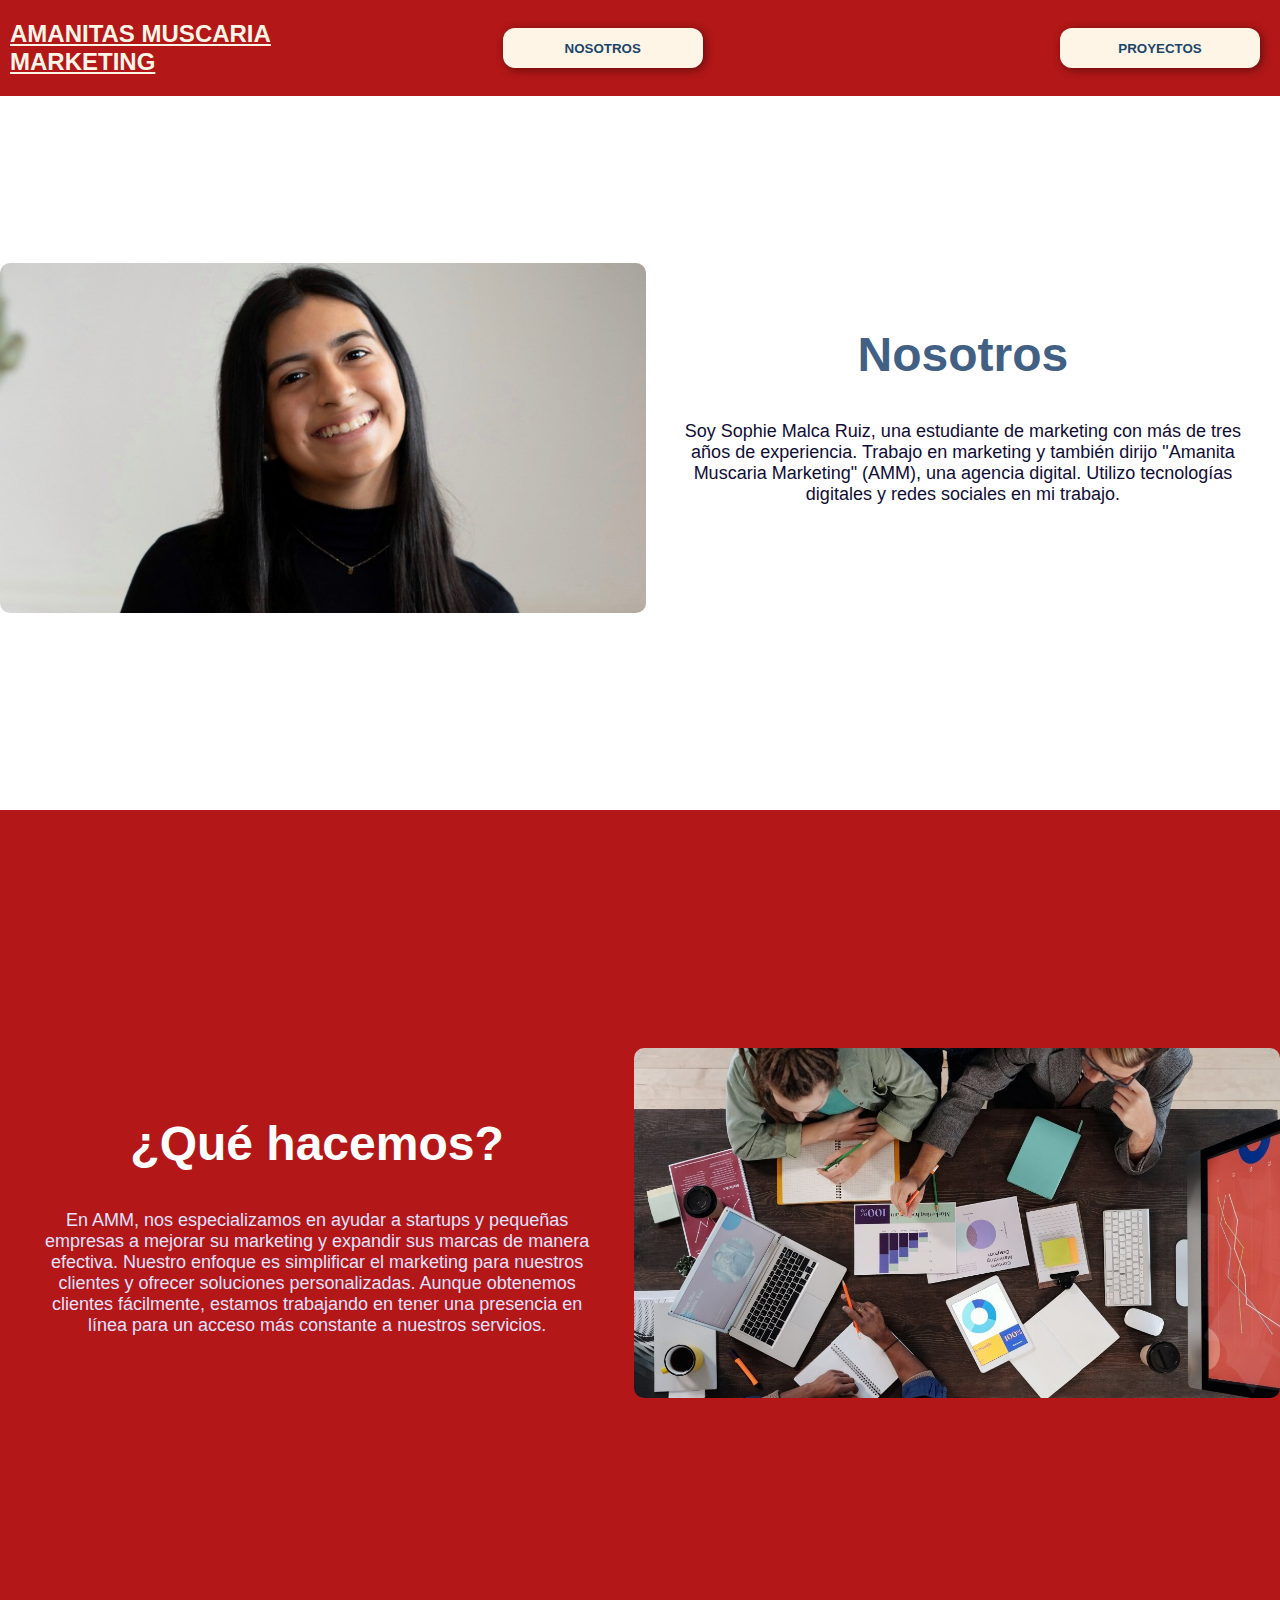
<file: nosotros.html>
<!DOCTYPE html>
<html lang="en">
<head>
    <meta charset="UTF-8">
    <meta http-equiv="X-UA-Compatible" content="IE=edge">
    <meta name="viewport" content="width=device-width, initial-scale=1.0">
    <title>Amanita Muscaria Marketing (AMM)</title>
    <link rel="stylesheet" href="Estilos/nosotros.css">
</head>
<body>
    
    <header>
        <div class="container">
            <div class="título">
                <a target="_self"
                href="index.html"><h2>AMANITAS MUSCARIA MARKETING</h2>
                </div>
                </a>
            <div class="enlaces">
                <a target="_self" class="nosotros-btn"
                href="nosotros.html">
                    <button class="a">NOSOTROS</button>
                </a>  
                <a target="_self" class="proyectos-btn"
                href="proyectos.html">
                    <button class="c">PROYECTOS</button>
                </a> 
            </div>
        </div>
    </header>


    <section id="us">
        <div class="container">
            <div class="imagencontainer"></div>
            <div class="texto1">
                <h2>Nosotros</h2>
                <p>Soy Sophie Malca Ruiz, una estudiante de marketing con más de tres años de experiencia. Trabajo en marketing y también dirijo "Amanita Muscaria Marketing" (AMM), una agencia digital. Utilizo tecnologías digitales y redes sociales en mi trabajo.</p>
            </div>
        </div>
    </section>


    <section id="do">
        <div class="container">
            <div class="imagencontainer"></div>
            <div class="texto1">
                <h2>¿Qué hacemos?</h2>
                <p>En AMM, nos especializamos en ayudar a startups y pequeñas empresas a mejorar su marketing y expandir sus marcas de manera efectiva. Nuestro enfoque es simplificar el marketing para nuestros clientes y ofrecer soluciones personalizadas. Aunque obtenemos clientes fácilmente, estamos trabajando en tener una presencia en línea para un acceso más constante a nuestros servicios.</p>
            </div>
    </section>

</body>
</html>
</file>
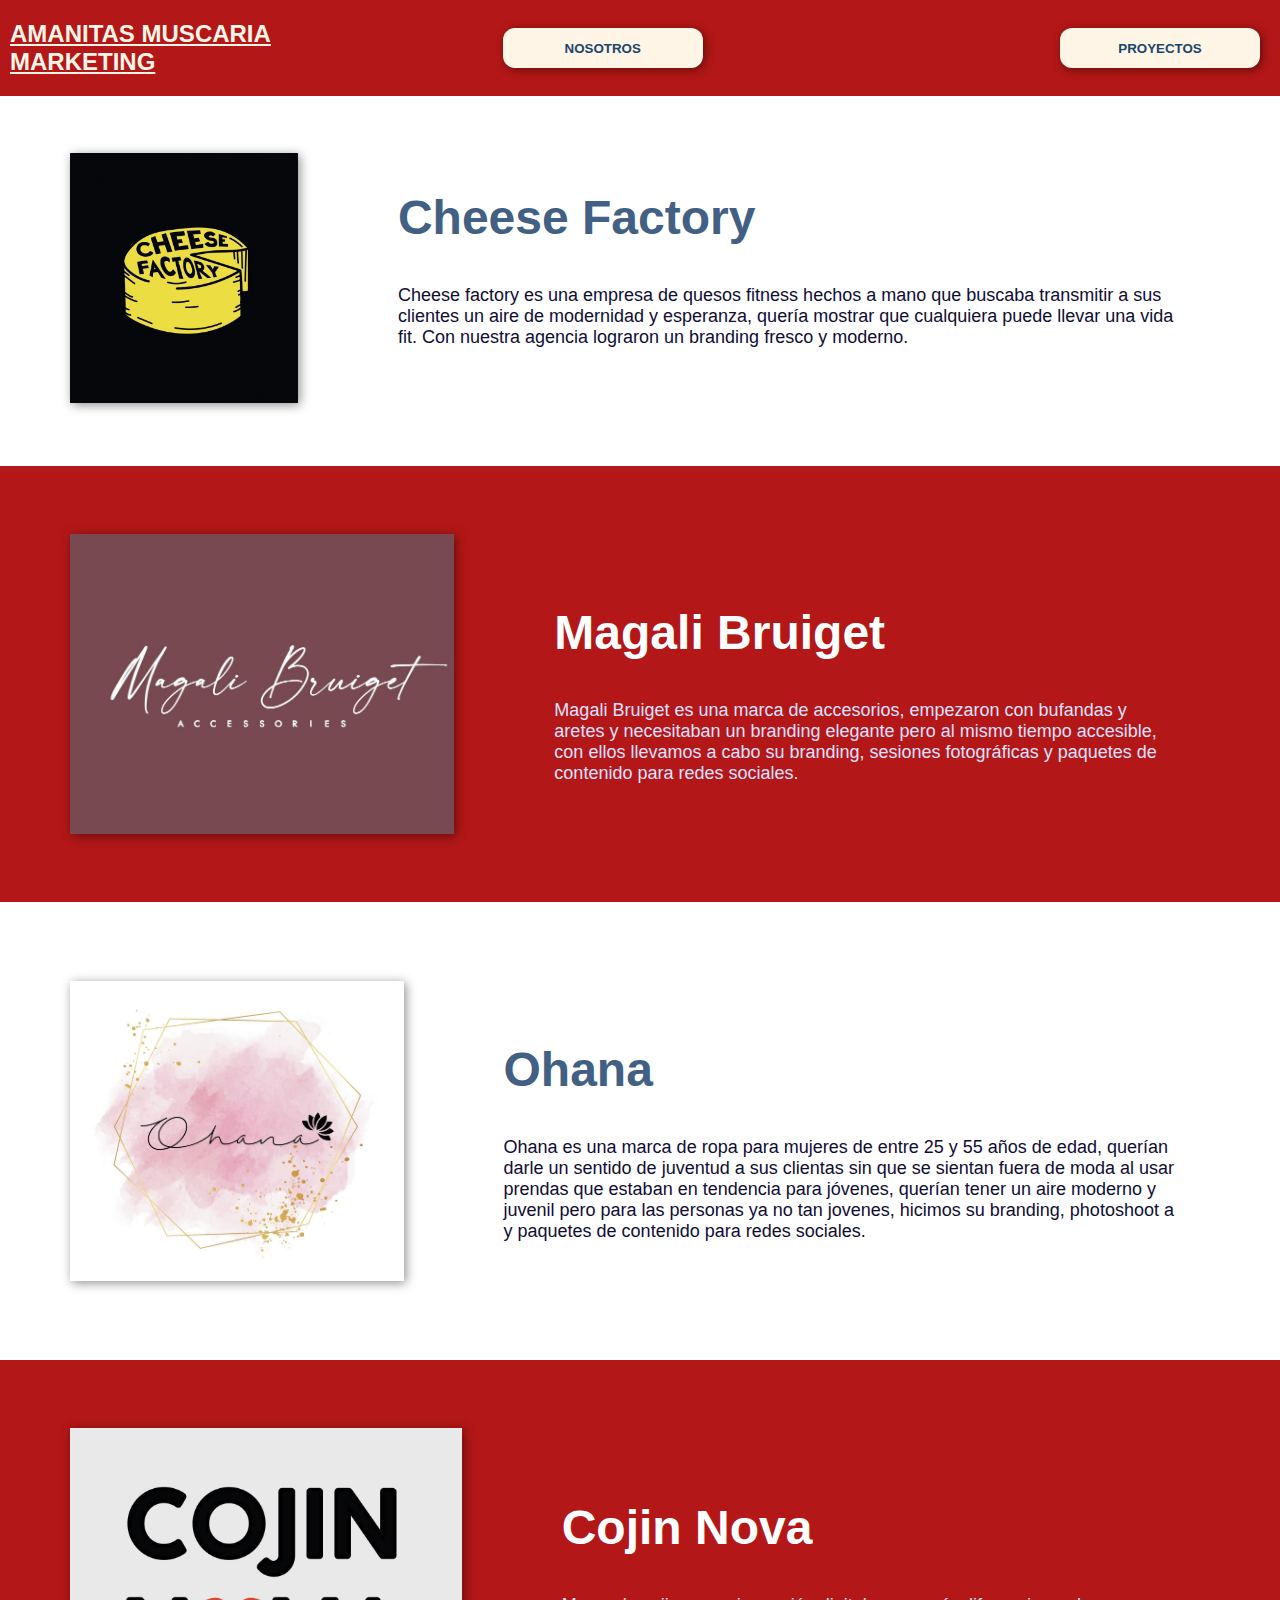
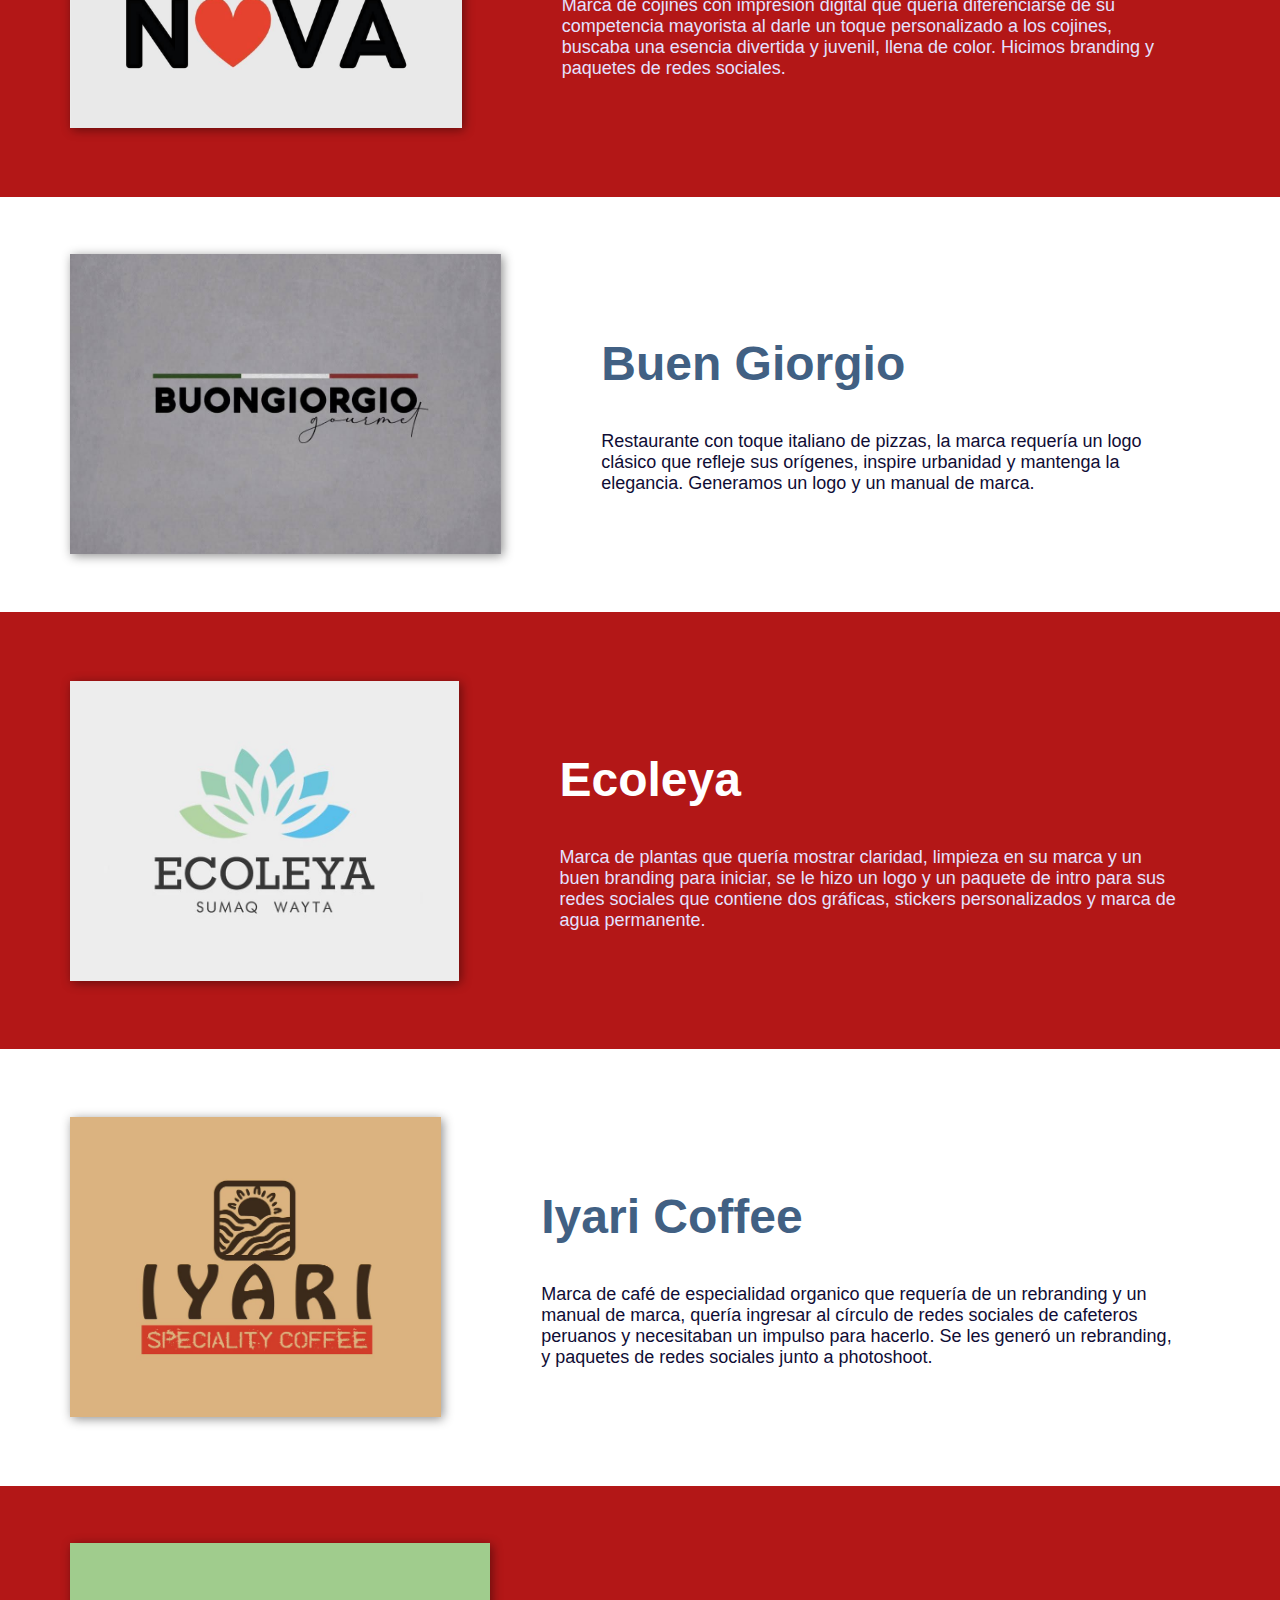
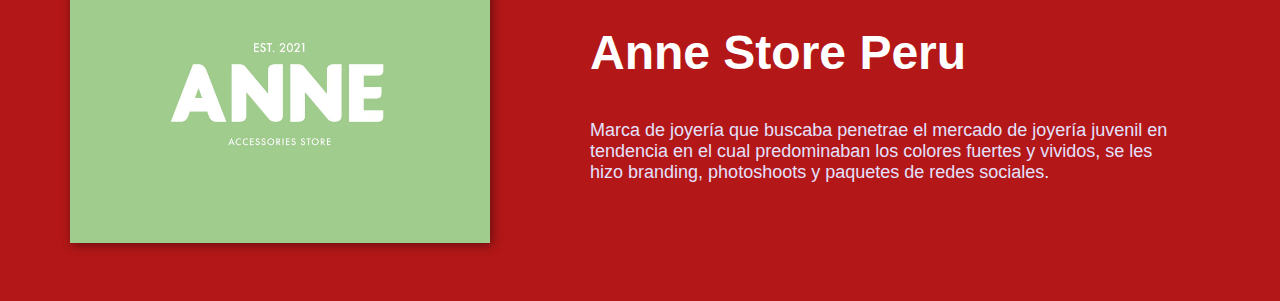
<file: proyectos.html>
<!DOCTYPE html>
<html lang="en">
<head>
    <meta charset="UTF-8">
    <meta http-equiv="X-UA-Compatible" content="IE=edge">
    <meta name="viewport" content="width=device-width, initial-scale=1.0">
    <title>Amanita Muscaria Marketing (AMM)</title>
    <link rel="stylesheet" href="Estilos/proyectos.css">
</head>
<body>
    <header>
        <div class="container">
            <div class="título">
                <a target="_self"
                href="index.html"><h2>AMANITAS MUSCARIA MARKETING</h2>
                </div>
                </a>
            <div class="enlaces">
                <a target="_self" class="nosotros-btn"
                href="nosotros.html">
                    <button class="a">NOSOTROS</button>
                </a>  
                <a target="_self" class="proyectos-btn"
                href="proyectos.html">
                    <button class="c">PROYECTOS</button>
                </a> 
            </div>
        </div>
    </header>


    <section id="puno">
        <div class="img"></div>
        <div class="unocontenedor">
            <div class="imagencontainer"></div>
            <div class="texto1">
                <h2>Cheese Factory</h2>
                <p>Cheese factory es una empresa de quesos fitness hechos a mano que buscaba transmitir a sus clientes un aire de modernidad y esperanza, quería mostrar que cualquiera puede llevar una vida fit. Con nuestra agencia lograron un branding fresco y moderno.</p>
            </div>
    </section>

    <section id="pdos">
        <div class="img"></div>
        <div class="doscontenedor">
            <div class="imagencontainer"></div>
            <div class="texto2">
                <h2>Magali Bruiget</h2>
                <p>Magali Bruiget es una marca de accesorios, empezaron con bufandas y aretes y necesitaban un branding elegante pero al mismo tiempo accesible, con ellos llevamos a cabo su branding, sesiones fotográficas y paquetes de contenido para redes sociales.</p>
            </div>
    </section>

    <section id="ptres">
        <div class="img"></div>
        <div class="trescontenedor">
            <div class="imagencontainer"></div>
            <div class="texto3">
                <h2>Ohana</h2>
                <p>Ohana es una marca de ropa para mujeres de entre 25 y 55 años de edad, querían darle un sentido de juventud a sus clientas sin que se sientan fuera de moda al usar prendas que estaban en tendencia para jóvenes, querían tener un aire moderno y juvenil pero para las personas ya no tan jovenes, hicimos su branding, photoshoot a y paquetes de contenido para redes sociales.</p>
            </div>
    </section>

    <section id="pcuatro">
        <div class="img"></div>
        <div class="cuatrocontenedor">
            <div class="imagencontainer"></div>
            <div class="texto4">
                <h2>Cojin Nova</h2>
                <p>Marca de cojines con impresión digital que quería diferenciarse de su competencia mayorista al darle un toque personalizado a los cojines, buscaba una esencia divertida y juvenil, llena de color. Hicimos branding y paquetes de redes sociales.</p>
            </div>
    </section>

    <section id="pcinco">
        <div class="img"></div>
        <div class="cincocontenedor">
            <div class="imagencontainer"></div>
            <div class="texto5">
                <h2>Buen Giorgio</h2>
                <p>Restaurante con toque italiano de pizzas, la marca requería un logo clásico que refleje sus orígenes, inspire urbanidad y mantenga la elegancia. Generamos un logo y un manual de marca.</p>
            </div>
    </section>

    <section id="pseis">
        <div class="img"></div>
        <div class="seiscontenedor">
            <div class="imagencontainer"></div>
            <div class="texto6">
                <h2>Ecoleya</h2>
                <p>Marca de plantas que quería mostrar claridad, limpieza en su marca y un buen branding para iniciar, se le hizo un logo y un paquete de intro para sus redes sociales que contiene dos gráficas, stickers personalizados y marca de agua permanente.</p>
            </div>
    </section>

    <section id="psiete">
        <div class="img"></div>
        <div class="sietecontenedor">
            <div class="imagencontainer"></div>
            <div class="texto7">
                <h2>Iyari Coffee</h2>
                <p>Marca de café de especialidad organico que requería de un rebranding y un manual de marca, quería ingresar al círculo de redes sociales de cafeteros peruanos y necesitaban un impulso para hacerlo. Se les generó un rebranding, y paquetes de redes sociales junto a photoshoot.</p>
            </div>
    </section>

    <section id="pocho">
        <div class="img"></div>
        <div class="ochocontenedor">
            <div class="imagencontainer"></div>
            <div class="texto8">
                <h2>Anne Store Peru</h2>
                <p>Marca de joyería que buscaba penetrae el mercado de joyería juvenil en tendencia en el cual predominaban los colores fuertes y vividos, se les hizo branding, photoshoots y paquetes de redes sociales.</p>
            </div>
    </section>

</body>
</html>
</file>
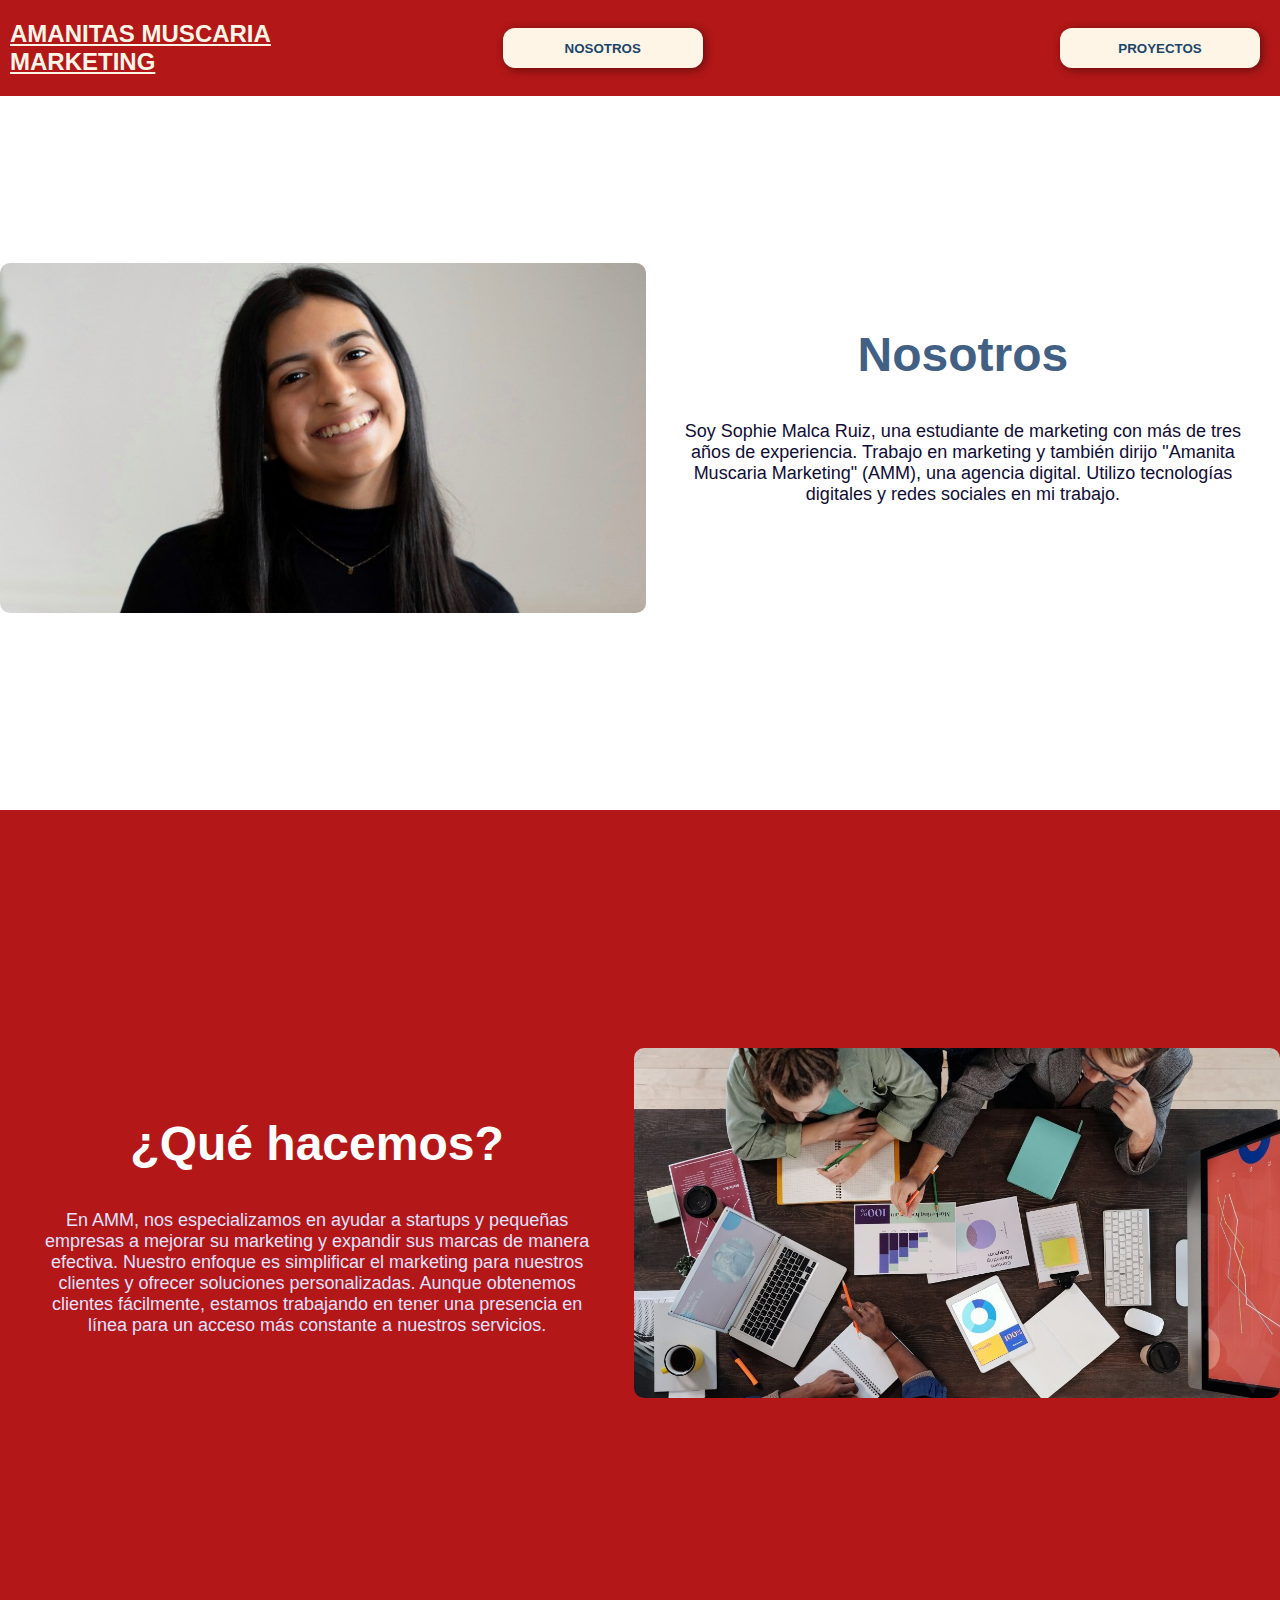
<file: Producto/nosotros.html>
<!DOCTYPE html>
<html lang="en">
<head>
    <meta charset="UTF-8">
    <meta http-equiv="X-UA-Compatible" content="IE=edge">
    <meta name="viewport" content="width=device-width, initial-scale=1.0">
    <title>Amanita Muscaria Marketing (AMM)</title>
    <link rel="stylesheet" href="Estilos/nosotros.css">
</head>
<body>
    
    <header>
        <div class="container">
            <div class="título">
                <a target="_self"
                href="principal.html"><h2>AMANITAS MUSCARIA MARKETING</h2>
                </div>
                </a>
            <div class="enlaces">
                <a target="_self" class="nosotros-btn"
                href="nosotros.html">
                    <button class="a">NOSOTROS</button>
                </a>  
                <a target="_self" class="proyectos-btn"
                href="proyectos.html">
                    <button class="c">PROYECTOS</button>
                </a> 
            </div>
        </div>
    </header>


    <section id="us">
        <div class="container">
            <div class="imagencontainer"></div>
            <div class="texto1">
                <h2>Nosotros</h2>
                <p>Soy Sophie Malca Ruiz, una estudiante de marketing con más de tres años de experiencia. Trabajo en marketing y también dirijo "Amanita Muscaria Marketing" (AMM), una agencia digital. Utilizo tecnologías digitales y redes sociales en mi trabajo.</p>
            </div>
        </div>
    </section>


    <section id="do">
        <div class="container">
            <div class="imagencontainer"></div>
            <div class="texto1">
                <h2>¿Qué hacemos?</h2>
                <p>En AMM, nos especializamos en ayudar a startups y pequeñas empresas a mejorar su marketing y expandir sus marcas de manera efectiva. Nuestro enfoque es simplificar el marketing para nuestros clientes y ofrecer soluciones personalizadas. Aunque obtenemos clientes fácilmente, estamos trabajando en tener una presencia en línea para un acceso más constante a nuestros servicios.</p>
            </div>
    </section>

</body>
</html>
</file>
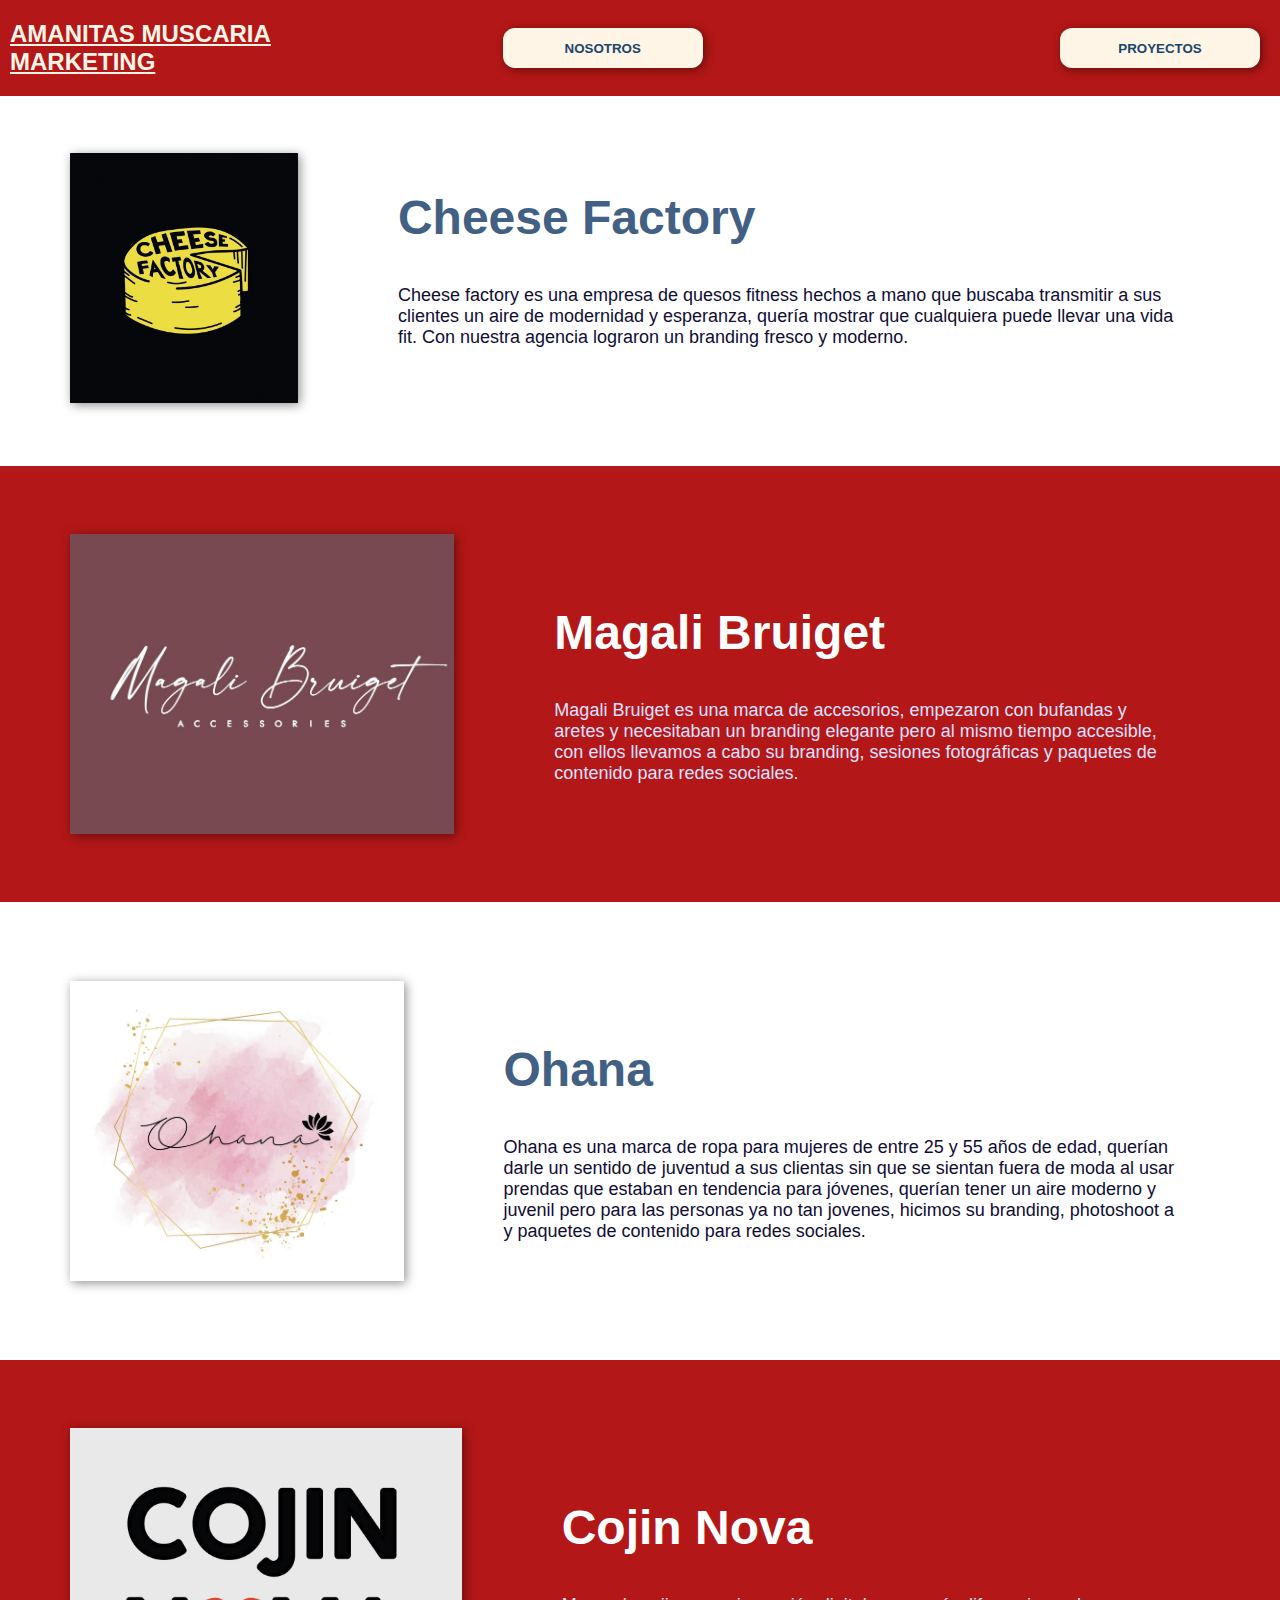
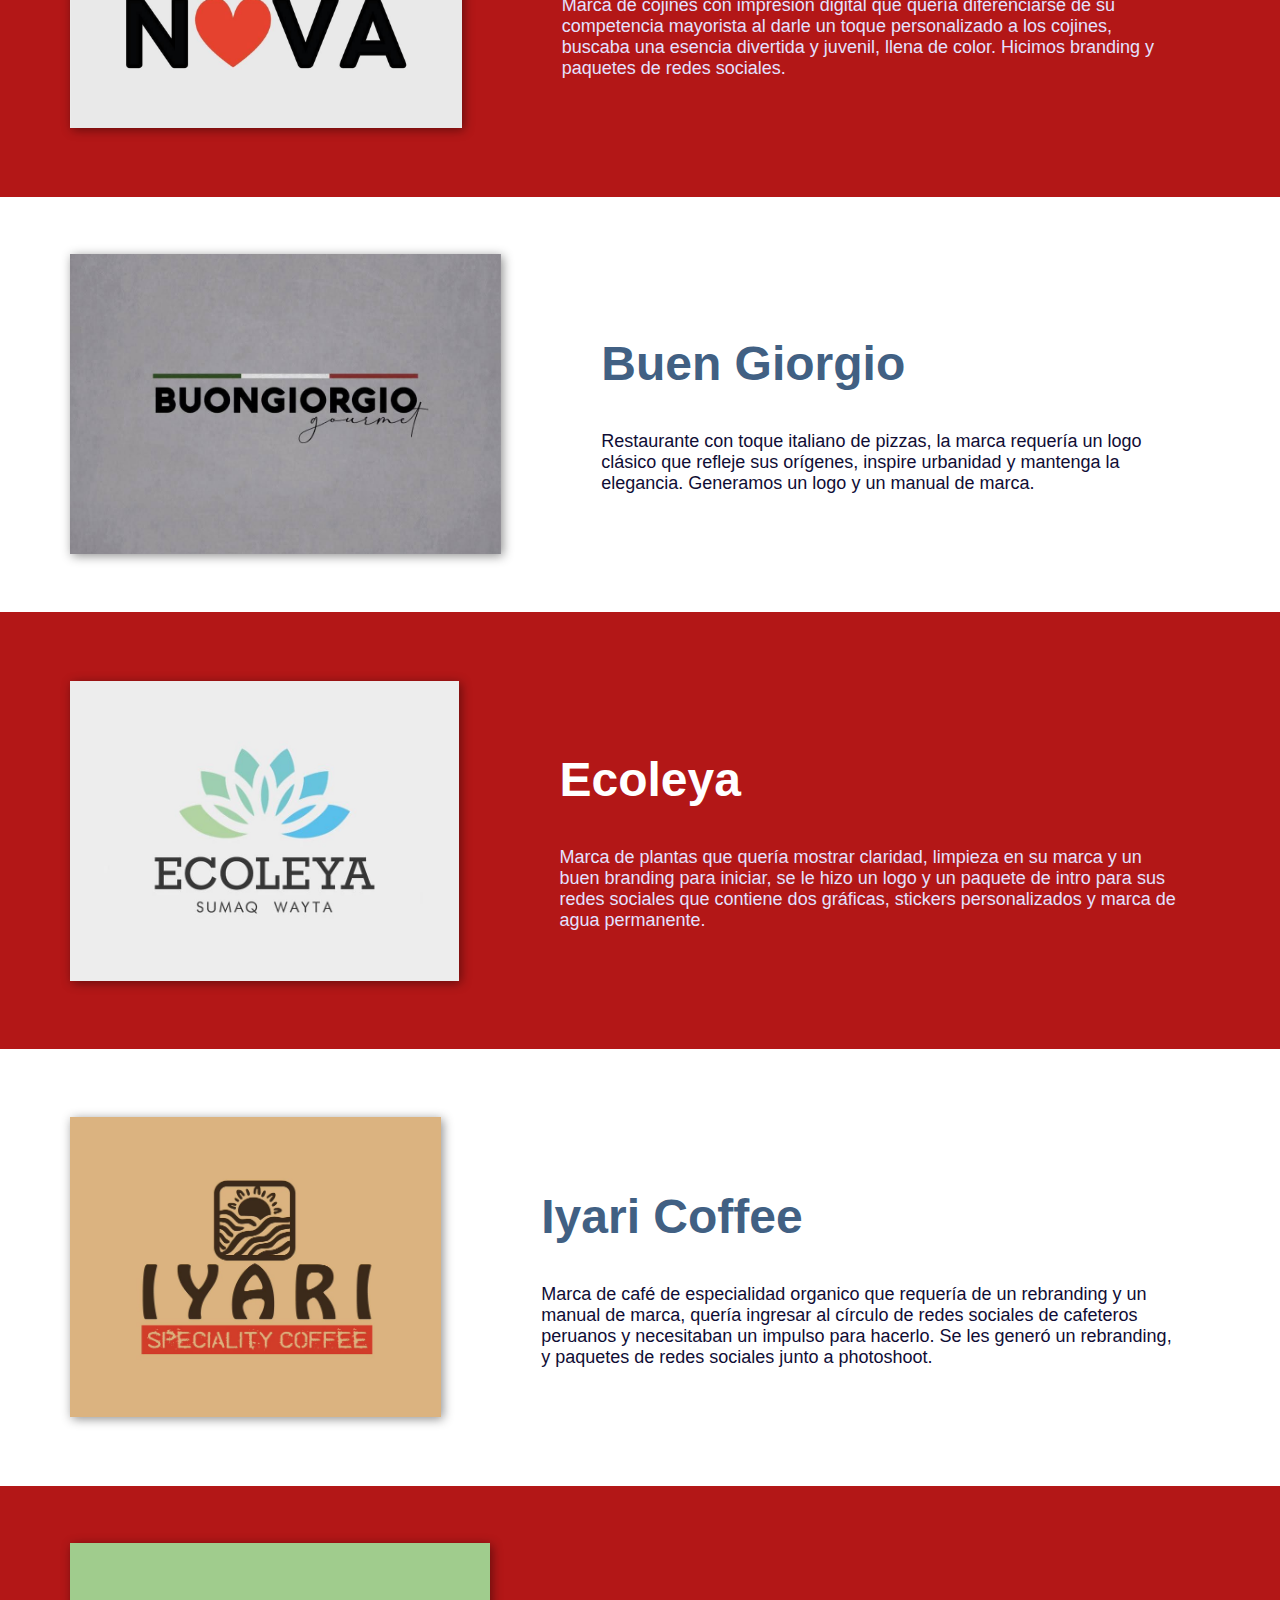
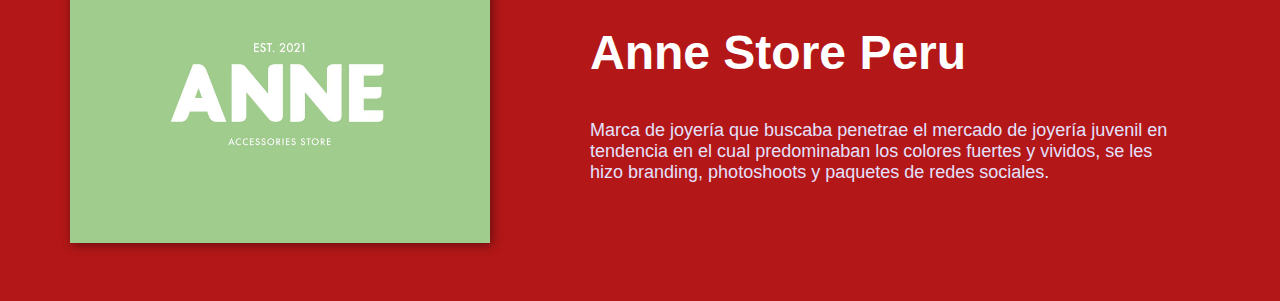
<file: Producto/proyectos.html>
<!DOCTYPE html>
<html lang="en">
<head>
    <meta charset="UTF-8">
    <meta http-equiv="X-UA-Compatible" content="IE=edge">
    <meta name="viewport" content="width=device-width, initial-scale=1.0">
    <title>Amanita Muscaria Marketing (AMM)</title>
    <link rel="stylesheet" href="Estilos/proyectos.css">
</head>
<body>
    <header>
        <div class="container">
            <div class="título">
                <a target="_self"
                href="principal.html"><h2>AMANITAS MUSCARIA MARKETING</h2>
                </div>
                </a>
            <div class="enlaces">
                <a target="_self" class="nosotros-btn"
                href="nosotros.html">
                    <button class="a">NOSOTROS</button>
                </a>  
                <a target="_self" class="proyectos-btn"
                href="proyectos.html">
                    <button class="c">PROYECTOS</button>
                </a> 
            </div>
        </div>
    </header>


    <section id="puno">
        <div class="img"></div>
        <div class="unocontenedor">
            <div class="imagencontainer"></div>
            <div class="texto1">
                <h2>Cheese Factory</h2>
                <p>Cheese factory es una empresa de quesos fitness hechos a mano que buscaba transmitir a sus clientes un aire de modernidad y esperanza, quería mostrar que cualquiera puede llevar una vida fit. Con nuestra agencia lograron un branding fresco y moderno.</p>
            </div>
    </section>

    <section id="pdos">
        <div class="img"></div>
        <div class="doscontenedor">
            <div class="imagencontainer"></div>
            <div class="texto2">
                <h2>Magali Bruiget</h2>
                <p>Magali Bruiget es una marca de accesorios, empezaron con bufandas y aretes y necesitaban un branding elegante pero al mismo tiempo accesible, con ellos llevamos a cabo su branding, sesiones fotográficas y paquetes de contenido para redes sociales.</p>
            </div>
    </section>

    <section id="ptres">
        <div class="img"></div>
        <div class="trescontenedor">
            <div class="imagencontainer"></div>
            <div class="texto3">
                <h2>Ohana</h2>
                <p>Ohana es una marca de ropa para mujeres de entre 25 y 55 años de edad, querían darle un sentido de juventud a sus clientas sin que se sientan fuera de moda al usar prendas que estaban en tendencia para jóvenes, querían tener un aire moderno y juvenil pero para las personas ya no tan jovenes, hicimos su branding, photoshoot a y paquetes de contenido para redes sociales.</p>
            </div>
    </section>

    <section id="pcuatro">
        <div class="img"></div>
        <div class="cuatrocontenedor">
            <div class="imagencontainer"></div>
            <div class="texto4">
                <h2>Cojin Nova</h2>
                <p>Marca de cojines con impresión digital que quería diferenciarse de su competencia mayorista al darle un toque personalizado a los cojines, buscaba una esencia divertida y juvenil, llena de color. Hicimos branding y paquetes de redes sociales.</p>
            </div>
    </section>

    <section id="pcinco">
        <div class="img"></div>
        <div class="cincocontenedor">
            <div class="imagencontainer"></div>
            <div class="texto5">
                <h2>Buen Giorgio</h2>
                <p>Restaurante con toque italiano de pizzas, la marca requería un logo clásico que refleje sus orígenes, inspire urbanidad y mantenga la elegancia. Generamos un logo y un manual de marca.</p>
            </div>
    </section>

    <section id="pseis">
        <div class="img"></div>
        <div class="seiscontenedor">
            <div class="imagencontainer"></div>
            <div class="texto6">
                <h2>Ecoleya</h2>
                <p>Marca de plantas que quería mostrar claridad, limpieza en su marca y un buen branding para iniciar, se le hizo un logo y un paquete de intro para sus redes sociales que contiene dos gráficas, stickers personalizados y marca de agua permanente.</p>
            </div>
    </section>

    <section id="psiete">
        <div class="img"></div>
        <div class="sietecontenedor">
            <div class="imagencontainer"></div>
            <div class="texto7">
                <h2>Iyari Coffee</h2>
                <p>Marca de café de especialidad organico que requería de un rebranding y un manual de marca, quería ingresar al círculo de redes sociales de cafeteros peruanos y necesitaban un impulso para hacerlo. Se les generó un rebranding, y paquetes de redes sociales junto a photoshoot.</p>
            </div>
    </section>

    <section id="pocho">
        <div class="img"></div>
        <div class="ochocontenedor">
            <div class="imagencontainer"></div>
            <div class="texto8">
                <h2>Anne Store Peru</h2>
                <p>Marca de joyería que buscaba penetrae el mercado de joyería juvenil en tendencia en el cual predominaban los colores fuertes y vividos, se les hizo branding, photoshoots y paquetes de redes sociales.</p>
            </div>
    </section>

</body>
</html>
</file>
<file: Estilos/nosotros.css>
body{
    background-color:#b31717;
    margin: 0;
    font-family: arial;
    max-height: fit-content;
}

button{
    background: #FEF5E7;
    width: 100%;
    height: 40px;
    border-radius: 12px;
    border: none;
    color: rgb(27, 69, 107);
    box-shadow: 2px 2px 10px rgba(0, 0, 0, 0.438);
    font-weight: bold;
}

button:hover{
    background-color: antiquewhite;
}

header .container{
    display: flex;
    color: #FEF5E7;
    align-items: center;
    justify-content: space-around;
}

header .container .título a{
    color: #FEF5E7;
}

header .enlaces a{
    width: 200px;
    margin: 15px 20px;
}

header .enlaces{
    display: flex;
    justify-content: space-between;
    margin-top: -70px;
    margin-left: 100px;
    height: 0px;
    content: center;
    width: 100vh;
}

header .título h2{
    margin: 10px;
    padding: 10px 0px;
}

header .título h1{
    margin-top: 50px;
}

header{
    position: fixed;
    background-color: #b31717;
    width: 100%;
}

#us{
    background-color: white;
}

#us .container{
    display: flex;
    flex-direction: row;
    align-items: center;
    justify-content: space-evenly;
    height: 90vh;
}

#us .imagencontainer{
    border-radius: 10px;
    margin-top: 65px;
    height: 350px;
    width: 90vh;
    background: url(Imagenes/nosotros.jpg);
    background-size: cover;
    background-position: center center;
}

#us .texto1{
    text-align: center;
    margin: 0px 30px;
    width: 80vh;
}

#us h2{
    font-size: 3em;
    color: rgb(65, 96, 131);
}

#us p{
    font-size: large;
    color: rgb(16, 13, 53);
}



#do{
    background-color: #b31717;
}

#do .container{
    display: flex;
    flex-direction: row-reverse;
    align-items: center;
    justify-content: space-evenly;
    height: 90vh;
}

#do .imagencontainer{
    margin-bottom: 50px;
    margin-top: 65px;
    border-radius: 10px;
    height: 350px;
    width: 90vh;
    background: url(Imagenes/quehacemos.jpg);
    background-size: cover;
    background-position: center center;
}

#do .texto1{
    text-align: center;
    margin: 0px 30px;
    width: 80vh;
}

#do h2{
    font-size: 3em;
    color: rgb(255, 255, 255);
}

#do p{
    font-size: large;
    color: rgb(228, 225, 255);
}
</file>
<file: Estilos/proyectos.css>
body{
    background-color:#b31717;
    margin: 0;
    font-family: arial;
    max-height: fit-content;
}

button{
    background: #FEF5E7;
    width: 100%;
    height: 40px;
    border-radius: 12px;
    border: none;
    color: rgb(27, 69, 107);
    box-shadow: 2px 2px 10px rgba(0, 0, 0, 0.438);
    font-weight: bold;
}

button:hover{
    background-color: antiquewhite;
}

header .container{
    display: flex;
    color: #FEF5E7;
    align-items: center;
    justify-content: space-around;
}

header .container .título a{
    color: #FEF5E7;
}

header .enlaces a{
    width: 200px;
    margin: 15px 20px;
}

header .enlaces{
    display: flex;
    justify-content: space-between;
    margin-top: -70px;
    margin-left: 100px;
    height: 0px;
    content: center;
    width: 100vh;
}

header .título h2{
    margin: 10px;
    padding: 10px 0px;
}

header .título h1{
    margin-top: 50px;
}

header{
    position: fixed;
    background-color: #b31717;
    width: 100%;
}





#puno{
    background-color: white;
    display: flex;
    flex-direction: row;
    align-items: center;
}
#puno .img{
    background-image: url(Imagenes/CheeseFactory_Proyectos1.jpg);
    background-size: cover;
    background-position: center center;
    background-repeat: no-repeat;
    height: 100px;
    width: 600px;
    padding-top: 150px;
    margin-top: 90px;
    margin-left: 70px;
    box-shadow: 2px 2px 10px rgba(0, 0, 0, 0.438);
}
#puno .unocontenedor{
    margin-top: 0px;
    padding-left: 100px;
    padding-right: 100px;
    padding-bottom: 100px;
    padding-top: 150px;
}
#puno h2{
    font-size: 3em;
    color: rgb(65, 96, 131);
}
#puno p{
    font-size: large;
    color: rgb(16, 13, 53);
}


#pdos{
    background-color: #b31717;
    display: flex;
    flex-direction: row;
    align-items: center;
}
#pdos .img{
    background-image: url(Imagenes/MagaliBruiget_Proyectos2.jpg);
    background-size: cover;
    background-position: center center;
    background-repeat: no-repeat;
    height: 100px;
    width: 600px;
    padding: 100px;
    margin-left: 70px;
    box-shadow: 2px 2px 10px rgba(0, 0, 0, 0.438);
}
#pdos .doscontenedor{
    padding: 100px;
}
#pdos h2{
    font-size: 3em;
    color: rgb(255, 255, 255);
}
#pdos p{
    font-size: large;
    color: rgb(228, 225, 255);
}


#ptres{
    background-color: white;
    display: flex;
    flex-direction: row;
    align-items: center;
}
#ptres .img{
    background-image: url(Imagenes/Ohana_Proyectos3.jpg);
    background-size: cover;
    background-position: center center;
    background-repeat: no-repeat;
    height: 100px;
    width: 600px;
    padding: 100px;
    margin-left: 70px;
    box-shadow: 2px 2px 10px rgba(0, 0, 0, 0.438);
}
#ptres .trescontenedor{
    padding: 100px;
}
#ptres h2{
    font-size: 3em;
    color: rgb(65, 96, 131);
}
#ptres p{
    font-size: large;
    color: rgb(16, 13, 53);

    
}
#pcuatro{
    background-color: #b31717;
    display: flex;
    flex-direction: row;
    align-items: center;
}
#pcuatro .img{
    background-image: url(Imagenes/CojinNova_Proyectos4.jpg);
    background-size: cover;
    background-position: center center;
    background-repeat: no-repeat;
    height: 100px;
    width: 600px;
    padding: 100px;
    margin-left: 70px;
    box-shadow: 2px 2px 10px rgba(0, 0, 0, 0.438);
}
#pcuatro .cuatrocontenedor{
    padding: 100px;
}
#pcuatro h2{
    font-size: 3em;
    color: rgb(255, 255, 255);
}
#pcuatro p{
    font-size: large;
    color: rgb(228, 225, 255);
}


#pcinco{
    background-color: white;
    display: flex;
    flex-direction: row;
    align-items: center;
}
#pcinco .img{
    background-image: url(Imagenes/BuenGiorgio_Proyectos5.jpg);
    background-size: cover;
    background-position: center center;
    background-repeat: no-repeat;
    height: 100px;
    width: 600px;
    padding: 100px;
    margin-left: 70px;
    box-shadow: 2px 2px 10px rgba(0, 0, 0, 0.438);
}
#pcinco .cincocontenedor{
    padding: 100px;
}
#pcinco h2{
    font-size: 3em;
    color: rgb(65, 96, 131);
}
#pcinco p{
    font-size: large;
    color: rgb(16, 13, 53);
}


#pseis{
    background-color: #b31717;
    display: flex;
    flex-direction: row;
    align-items: center;
}
#pseis .img{
    background-image: url(Imagenes/Ecoleya_Proyectos6.jpg);
    background-size: cover;
    background-position: center center;
    background-repeat: no-repeat;
    height: 100px;
    width: 600px;
    padding: 100px;
    margin-left: 70px;
    box-shadow: 2px 2px 10px rgba(0, 0, 0, 0.438);
}
#pseis .seiscontenedor{
    padding: 100px;
}
#pseis h2{
    font-size: 3em;
    color: rgb(255, 255, 255);
}
#pseis p{
    font-size: large;
    color: rgb(228, 225, 255);
}


#psiete{
    background-color: white;
    display: flex;
    flex-direction: row;
    align-items: center;
}
#psiete .img{
    background-image: url(Imagenes/Iyari_Proyectos7.jpg);
    background-size: cover;
    background-position: center center;
    background-repeat: no-repeat;
    height: 100px;
    width: 600px;
    padding: 100px;
    margin-left: 70px;
    box-shadow: 2px 2px 10px rgba(0, 0, 0, 0.438);
}
#psiete .sietecontenedor{
    padding: 100px;
}
#psiete h2{
    font-size: 3em;
    color: rgb(65, 96, 131);
}
#psiete p{
    font-size: large;
    color: rgb(16, 13, 53);
}

#pocho{
    background-color: #b31717;
    display: flex;
    flex-direction: row;
    align-items: center;
}
#pocho .img{
    background-image: url(Imagenes/AnneStorePeru_Proyectos8.jpg);
    background-size: cover;
    background-position: center center;
    background-repeat: no-repeat;
    height: 100px;
    width: 600px;
    padding: 100px;
    margin-left: 70px;
    box-shadow: 2px 2px 10px rgba(0, 0, 0, 0.438);
}
#pocho .ochocontenedor{
    padding: 100px;
}
#pocho h2{
    font-size: 3em;
    color: rgb(255, 255, 255);
}
#pocho p{
    font-size: large;
    color: rgb(228, 225, 255);
}
</file>
<file: Producto/Estilos/nosotros.css>
body{
    background-color:#b31717;
    margin: 0;
    font-family: arial;
    max-height: fit-content;
}

button{
    background: #FEF5E7;
    width: 100%;
    height: 40px;
    border-radius: 12px;
    border: none;
    color: rgb(27, 69, 107);
    box-shadow: 2px 2px 10px rgba(0, 0, 0, 0.438);
    font-weight: bold;
}

button:hover{
    background-color: antiquewhite;
}

header .container{
    display: flex;
    color: #FEF5E7;
    align-items: center;
    justify-content: space-around;
}

header .container .título a{
    color: #FEF5E7;
}

header .enlaces a{
    width: 200px;
    margin: 15px 20px;
}

header .enlaces{
    display: flex;
    justify-content: space-between;
    margin-top: -70px;
    margin-left: 100px;
    height: 0px;
    content: center;
    width: 100vh;
}

header .título h2{
    margin: 10px;
    padding: 10px 0px;
}

header .título h1{
    margin-top: 50px;
}

header{
    position: fixed;
    background-color: #b31717;
    width: 100%;
}

#us{
    background-color: white;
}

#us .container{
    display: flex;
    flex-direction: row;
    align-items: center;
    justify-content: space-evenly;
    height: 90vh;
}

#us .imagencontainer{
    border-radius: 10px;
    margin-top: 65px;
    height: 350px;
    width: 90vh;
    background: url(Imagenes/nosotros.jpg);
    background-size: cover;
    background-position: center center;
}

#us .texto1{
    text-align: center;
    margin: 0px 30px;
    width: 80vh;
}

#us h2{
    font-size: 3em;
    color: rgb(65, 96, 131);
}

#us p{
    font-size: large;
    color: rgb(16, 13, 53);
}



#do{
    background-color: #b31717;
}

#do .container{
    display: flex;
    flex-direction: row-reverse;
    align-items: center;
    justify-content: space-evenly;
    height: 90vh;
}

#do .imagencontainer{
    margin-bottom: 50px;
    margin-top: 65px;
    border-radius: 10px;
    height: 350px;
    width: 90vh;
    background: url(Imagenes/quehacemos.jpg);
    background-size: cover;
    background-position: center center;
}

#do .texto1{
    text-align: center;
    margin: 0px 30px;
    width: 80vh;
}

#do h2{
    font-size: 3em;
    color: rgb(255, 255, 255);
}

#do p{
    font-size: large;
    color: rgb(228, 225, 255);
}
</file>
<file: Producto/Estilos/proyectos.css>
body{
    background-color:#b31717;
    margin: 0;
    font-family: arial;
    max-height: fit-content;
}

button{
    background: #FEF5E7;
    width: 100%;
    height: 40px;
    border-radius: 12px;
    border: none;
    color: rgb(27, 69, 107);
    box-shadow: 2px 2px 10px rgba(0, 0, 0, 0.438);
    font-weight: bold;
}

button:hover{
    background-color: antiquewhite;
}

header .container{
    display: flex;
    color: #FEF5E7;
    align-items: center;
    justify-content: space-around;
}

header .container .título a{
    color: #FEF5E7;
}

header .enlaces a{
    width: 200px;
    margin: 15px 20px;
}

header .enlaces{
    display: flex;
    justify-content: space-between;
    margin-top: -70px;
    margin-left: 100px;
    height: 0px;
    content: center;
    width: 100vh;
}

header .título h2{
    margin: 10px;
    padding: 10px 0px;
}

header .título h1{
    margin-top: 50px;
}

header{
    position: fixed;
    background-color: #b31717;
    width: 100%;
}





#puno{
    background-color: white;
    display: flex;
    flex-direction: row;
    align-items: center;
}
#puno .img{
    background-image: url(Imagenes/CheeseFactory_Proyectos1.jpg);
    background-size: cover;
    background-position: center center;
    background-repeat: no-repeat;
    height: 100px;
    width: 600px;
    padding-top: 150px;
    margin-top: 90px;
    margin-left: 70px;
    box-shadow: 2px 2px 10px rgba(0, 0, 0, 0.438);
}
#puno .unocontenedor{
    margin-top: 0px;
    padding-left: 100px;
    padding-right: 100px;
    padding-bottom: 100px;
    padding-top: 150px;
}
#puno h2{
    font-size: 3em;
    color: rgb(65, 96, 131);
}
#puno p{
    font-size: large;
    color: rgb(16, 13, 53);
}


#pdos{
    background-color: #b31717;
    display: flex;
    flex-direction: row;
    align-items: center;
}
#pdos .img{
    background-image: url(Imagenes/MagaliBruiget_Proyectos2.jpg);
    background-size: cover;
    background-position: center center;
    background-repeat: no-repeat;
    height: 100px;
    width: 600px;
    padding: 100px;
    margin-left: 70px;
    box-shadow: 2px 2px 10px rgba(0, 0, 0, 0.438);
}
#pdos .doscontenedor{
    padding: 100px;
}
#pdos h2{
    font-size: 3em;
    color: rgb(255, 255, 255);
}
#pdos p{
    font-size: large;
    color: rgb(228, 225, 255);
}


#ptres{
    background-color: white;
    display: flex;
    flex-direction: row;
    align-items: center;
}
#ptres .img{
    background-image: url(Imagenes/Ohana_Proyectos3.jpg);
    background-size: cover;
    background-position: center center;
    background-repeat: no-repeat;
    height: 100px;
    width: 600px;
    padding: 100px;
    margin-left: 70px;
    box-shadow: 2px 2px 10px rgba(0, 0, 0, 0.438);
}
#ptres .trescontenedor{
    padding: 100px;
}
#ptres h2{
    font-size: 3em;
    color: rgb(65, 96, 131);
}
#ptres p{
    font-size: large;
    color: rgb(16, 13, 53);

    
}
#pcuatro{
    background-color: #b31717;
    display: flex;
    flex-direction: row;
    align-items: center;
}
#pcuatro .img{
    background-image: url(Imagenes/CojinNova_Proyectos4.jpg);
    background-size: cover;
    background-position: center center;
    background-repeat: no-repeat;
    height: 100px;
    width: 600px;
    padding: 100px;
    margin-left: 70px;
    box-shadow: 2px 2px 10px rgba(0, 0, 0, 0.438);
}
#pcuatro .cuatrocontenedor{
    padding: 100px;
}
#pcuatro h2{
    font-size: 3em;
    color: rgb(255, 255, 255);
}
#pcuatro p{
    font-size: large;
    color: rgb(228, 225, 255);
}


#pcinco{
    background-color: white;
    display: flex;
    flex-direction: row;
    align-items: center;
}
#pcinco .img{
    background-image: url(Imagenes/BuenGiorgio_Proyectos5.jpg);
    background-size: cover;
    background-position: center center;
    background-repeat: no-repeat;
    height: 100px;
    width: 600px;
    padding: 100px;
    margin-left: 70px;
    box-shadow: 2px 2px 10px rgba(0, 0, 0, 0.438);
}
#pcinco .cincocontenedor{
    padding: 100px;
}
#pcinco h2{
    font-size: 3em;
    color: rgb(65, 96, 131);
}
#pcinco p{
    font-size: large;
    color: rgb(16, 13, 53);
}


#pseis{
    background-color: #b31717;
    display: flex;
    flex-direction: row;
    align-items: center;
}
#pseis .img{
    background-image: url(Imagenes/Ecoleya_Proyectos6.jpg);
    background-size: cover;
    background-position: center center;
    background-repeat: no-repeat;
    height: 100px;
    width: 600px;
    padding: 100px;
    margin-left: 70px;
    box-shadow: 2px 2px 10px rgba(0, 0, 0, 0.438);
}
#pseis .seiscontenedor{
    padding: 100px;
}
#pseis h2{
    font-size: 3em;
    color: rgb(255, 255, 255);
}
#pseis p{
    font-size: large;
    color: rgb(228, 225, 255);
}


#psiete{
    background-color: white;
    display: flex;
    flex-direction: row;
    align-items: center;
}
#psiete .img{
    background-image: url(Imagenes/Iyari_Proyectos7.jpg);
    background-size: cover;
    background-position: center center;
    background-repeat: no-repeat;
    height: 100px;
    width: 600px;
    padding: 100px;
    margin-left: 70px;
    box-shadow: 2px 2px 10px rgba(0, 0, 0, 0.438);
}
#psiete .sietecontenedor{
    padding: 100px;
}
#psiete h2{
    font-size: 3em;
    color: rgb(65, 96, 131);
}
#psiete p{
    font-size: large;
    color: rgb(16, 13, 53);
}

#pocho{
    background-color: #b31717;
    display: flex;
    flex-direction: row;
    align-items: center;
}
#pocho .img{
    background-image: url(Imagenes/AnneStorePeru_Proyectos8.jpg);
    background-size: cover;
    background-position: center center;
    background-repeat: no-repeat;
    height: 100px;
    width: 600px;
    padding: 100px;
    margin-left: 70px;
    box-shadow: 2px 2px 10px rgba(0, 0, 0, 0.438);
}
#pocho .ochocontenedor{
    padding: 100px;
}
#pocho h2{
    font-size: 3em;
    color: rgb(255, 255, 255);
}
#pocho p{
    font-size: large;
    color: rgb(228, 225, 255);
}
</file>
